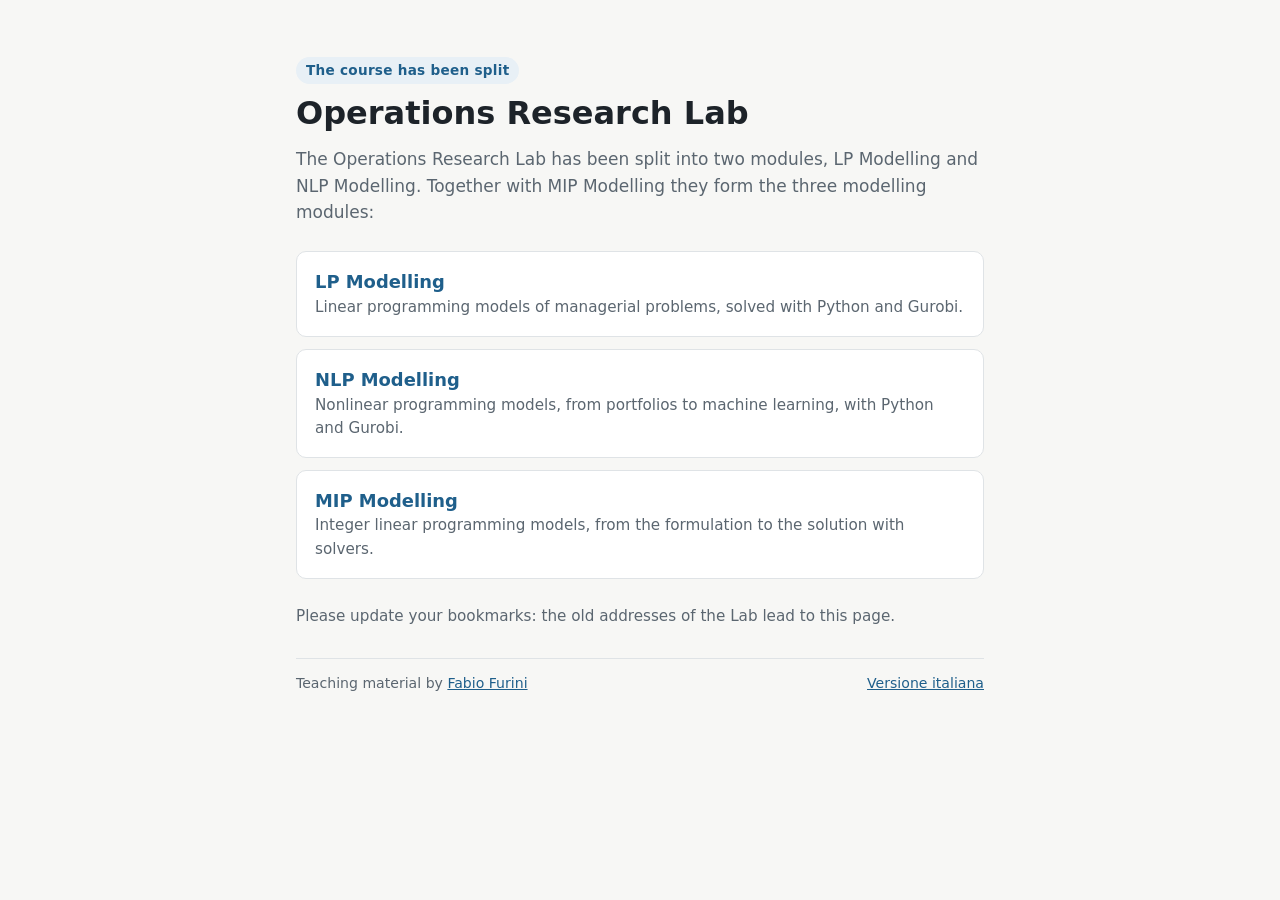
<file: index.html>
<!doctype html>
<html lang="en">
<head>
<meta charset="utf-8">
<meta name="viewport" content="width=device-width, initial-scale=1">
<title>Operations Research Lab</title>
<meta name="description" content="The Operations Research Lab has been split into two modules, LP Modelling and NLP Modelling. Together with MIP Modelling they form the three modelling modules:">
<link rel="canonical" href="https://fabiofurini.github.io/operations-research-lab/">
<style>
:root{--bg:#f7f7f5;--card:#ffffff;--text:#1d2329;--muted:#5b6670;--line:#dfe3e6;--accent:#1f5f8b;--accent-soft:#e8f0f6}
@media (prefers-color-scheme: dark){:root:not([data-theme="light"]){--bg:#15191d;--card:#1e2328;--text:#e8ecef;--muted:#a3adb5;--line:#323a41;--accent:#7fb6dd;--accent-soft:#22313d}}
:root[data-theme="dark"]{--bg:#15191d;--card:#1e2328;--text:#e8ecef;--muted:#a3adb5;--line:#323a41;--accent:#7fb6dd;--accent-soft:#22313d}
*{box-sizing:border-box}
body{margin:0;background:var(--bg);color:var(--text);font:17px/1.55 system-ui,-apple-system,"Segoe UI",Roboto,"Helvetica Neue",Arial,sans-serif}
main{max-width:720px;margin:0 auto;padding:56px 16px 40px}
.kicker{display:inline-block;margin:0 0 10px;padding:3px 10px;border-radius:999px;background:var(--accent-soft);color:var(--accent);font-size:.85rem;font-weight:600;letter-spacing:.02em}
h1{margin:0 0 14px;font-size:2rem;line-height:1.2}
.lead{margin:0 0 26px;color:var(--muted)}
ul.mods{list-style:none;margin:0 0 26px;padding:0;display:grid;gap:12px}
ul.mods a{display:block;padding:16px 18px;border:1px solid var(--line);border-radius:10px;background:var(--card);color:inherit;text-decoration:none;transition:border-color .15s}
ul.mods a:hover,ul.mods a:focus-visible{border-color:var(--accent)}
ul.mods strong{display:block;color:var(--accent);font-size:1.12rem}
ul.mods span{display:block;color:var(--muted);font-size:.95rem}
.note{margin:0 0 30px;font-size:.95rem;color:var(--muted)}
footer{border-top:1px solid var(--line);padding-top:14px;font-size:.88rem;color:var(--muted);display:flex;flex-wrap:wrap;gap:6px 18px;justify-content:space-between}
footer a{color:var(--accent)}
@media (max-width:480px){main{padding-top:36px}h1{font-size:1.6rem}}
</style>
</head>
<body>
<main>
  <p class="kicker">The course has been split</p>
  <h1>Operations Research Lab</h1>
  <p class="lead">The Operations Research Lab has been split into two modules, LP Modelling and NLP Modelling. Together with MIP Modelling they form the three modelling modules:</p>
  <ul class="mods">
    <li><a href="https://fabiofurini.github.io/lp-modelling/"><strong>LP Modelling</strong><span>Linear programming models of managerial problems, solved with Python and Gurobi.</span></a></li>
    <li><a href="https://fabiofurini.github.io/nlp-modelling/"><strong>NLP Modelling</strong><span>Nonlinear programming models, from portfolios to machine learning, with Python and Gurobi.</span></a></li>
    <li><a href="https://fabiofurini.github.io/mip-modelling/"><strong>MIP Modelling</strong><span>Integer linear programming models, from the formulation to the solution with solvers.</span></a></li>
  </ul>
  <p class="note">Please update your bookmarks: the old addresses of the Lab lead to this page.</p>
  <footer>
    <span>Teaching material by <a href="https://fabiofurini.github.io/">Fabio Furini</a></span>
    <a href="https://fabiofurini.github.io/laboratorio-ricerca-operativa/" hreflang="it">Versione italiana</a>
  </footer>
</main>
</body>
</html>
</file>
